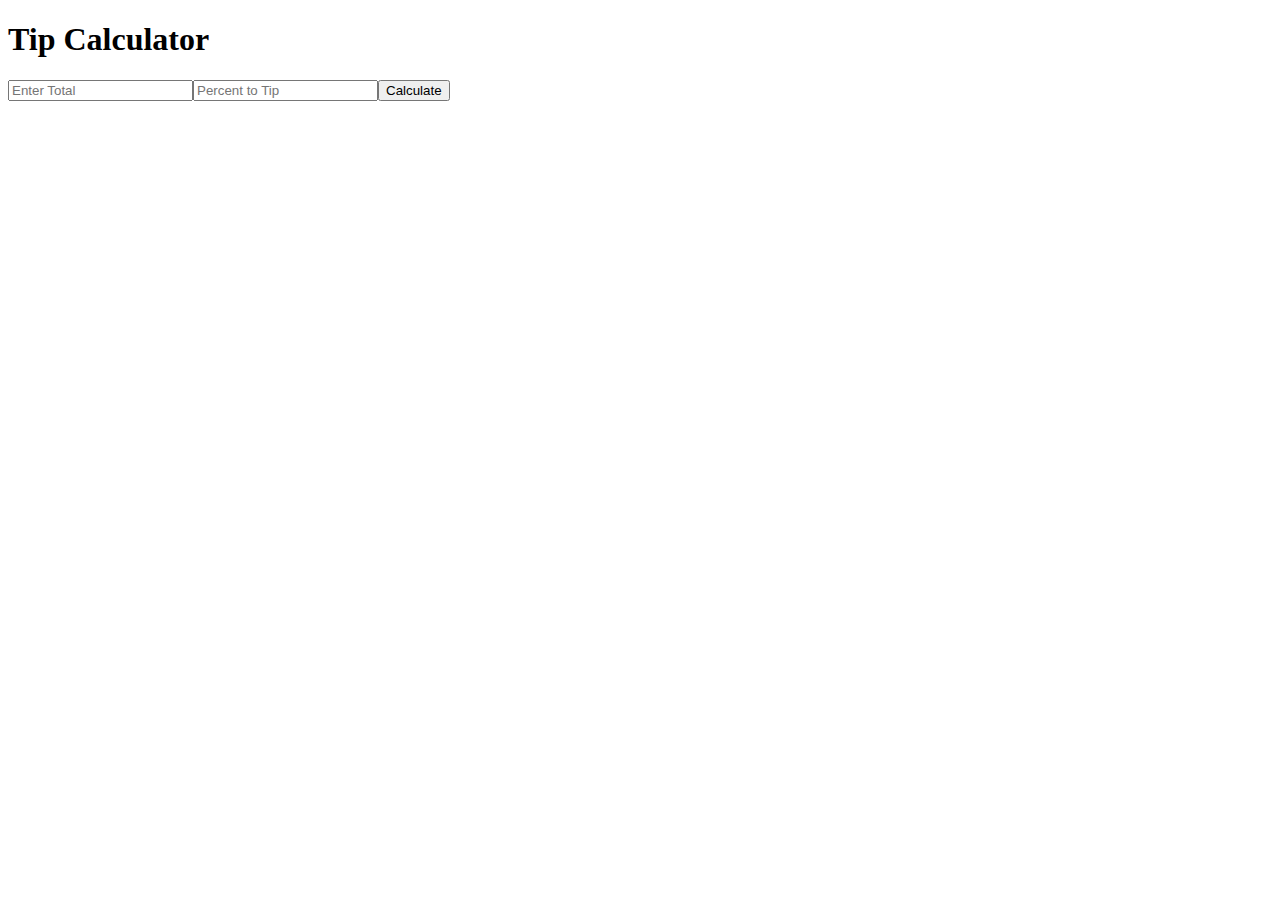
<file: day-02/index.html>
<!DOCTYPE html>
<html lang="en">
<head>
    <meta charset="UTF-8">
    <meta http-equiv="X-UA-Compatible" content="IE=edge">
    <meta name="viewport" content="width=device-width, initial-scale=1.0">
    <title>JS4B: Day 02</title>
</head>
<body>
    <h1>HTML</h1>

    <script src="./js/tip-calculator.js"></script>
</body>
</html>
</file>
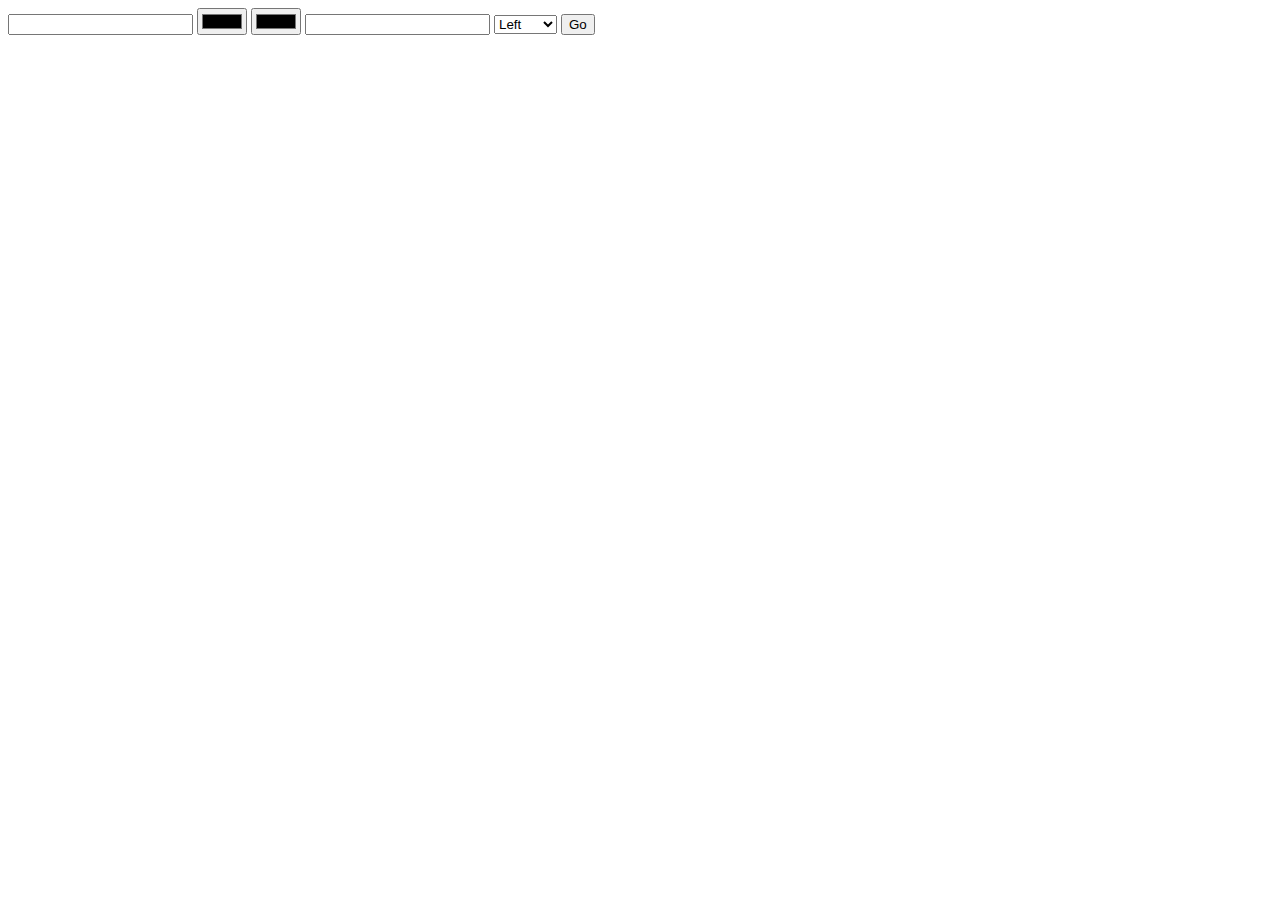
<file: day-09/index.html>
<!DOCTYPE html>
<html lang="en">

<head>
    <meta charset="UTF-8">
    <meta http-equiv="X-UA-Compatible" content="IE=edge">
    <meta name="viewport" content="width=device-width, initial-scale=1.0">
    <title>Document</title>
    <script src="js/script.js" defer></script>
</head>

<body>
    <form action="" name="designer">
        <div>
            <input type="text" name='words' id="words">
            <input type="color" name='bgColor' id="bgColor">
            <input type="color" name='textColor' id="textColor">
            <input type="number" name='padding' id="padding">
            <select name="textAlign" id="textAlign">
                <option value="left">Left</option>
                <option value="center">Center</option>
                <option value="right">Right</option>
            </select>
            <button>Go</button>
        </div>
    </form>

    <h1></h1>

</body>

</html>
</file>
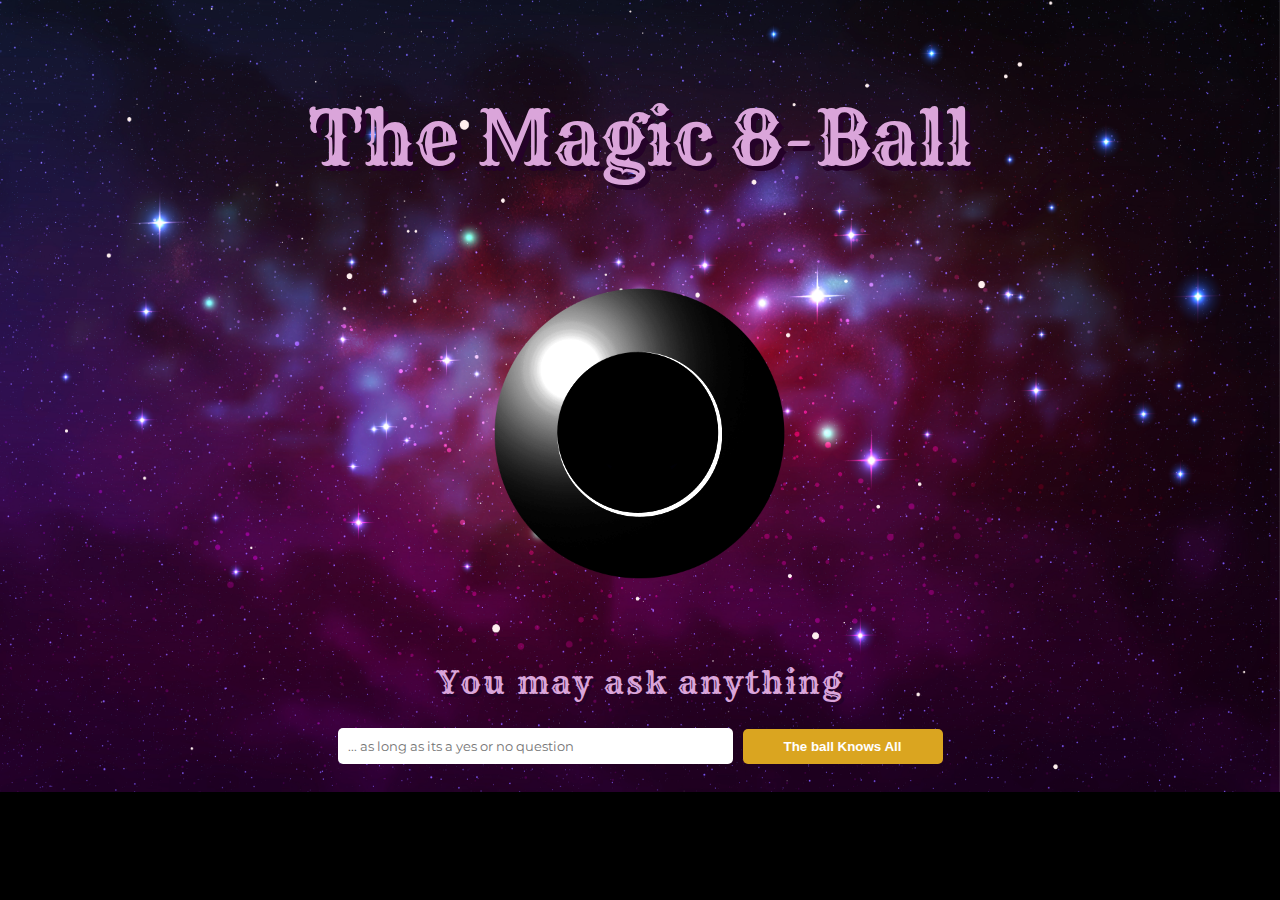
<file: final/index.html>
<!DOCTYPE html>
<html lang="en">

<head>
    <meta charset="UTF-8">
    <meta http-equiv="X-UA-Compatible" content="IE=edge">
    <meta name="viewport" content="width=device-width, initial-scale=1.0">
    <title>Magic 8 Ball</title>
    <link rel="stylesheet" href="./style.css">
    <link href="https://fonts.googleapis.com/css2?family=Montserrat&family=Rye&display=swap" rel="stylesheet">
    <script src="js/script.js" defer></script>
</head>

<body>
    <div class="container">
        <div class="title">
            <h1>The Magic 8-Ball</h1>
        </div>


        <div class="ball-box">
            <div class="ball">
                <img id="ball-img" src="./img/magic8ball_start.png" alt="Magic 8 ball">
            </div>
        </div>


        <div class="form-box">
            <h2 class="invite-text">You may ask anything</h2>
            <form class="form">
                <input class="question" type="text" name="question" placeholder="... as long as its a yes or no question" >
                <button class="button" type="button">The ball Knows All</button>
            </form>
        </div>        
    </div>

</body>

</html>
</file>
<file: final/style.css>
body{
        font-family: 'Montserrat', sans-serif;

    background-color: black;
    background-image: url(./img/bg-stars.jpg);
    background-position:center;
    background-size: cover;
    background-repeat: no-repeat;

    display: flex;
    justify-content: center;
    align-items: center;
}

h1{
    color: rgb(218, 165, 218);
    font-family: 'Rye', cursive;
    font-weight: normal;
    font-size: 56pt;
    text-shadow: 5px 5px #250229;
}

h2{
    color: rgb(218, 165, 218);
    text-shadow: 3px 3px #250229;
    font-family: 'Rye', cursive;
    font-weight: normal;
    font-size: 24pt;
    letter-spacing: 2px;
}

.container{
    height: 80vh;
    display: flex;
    flex-direction: column;
    align-items: center;
    justify-content: center;
}

.ball-box{
    height: 400px;
    width: 400px;
    display: flex;
    justify-content: center;
    align-items: center;
}

.ball img{
    height: 300px;
    width: 300px;
    position: relative;
    filter: brightness(1.8);

    animation-name: bounce;
    animation-duration: 3s;
    animation-iteration-count: infinite;
}

.form-box{
    height: 60px;
    font-display: flex;
    align-items: center;
}

.invite-text{
    text-align: center;
}

input{
    font-family: 'Montserrat', sans-serif;
    width: 375px;
    padding: 10px;
    border-radius: 5px;
    border: none;
    margin-right: 6px;
}
input[type=button]{
    font-family: 'Montserrat', sans-serif;
}

button{
    font-weight: bold;
    width: 200px;
    padding: 10px;
    border: none;
    text-decoration: none;
    border-radius: 5px;
    background-color: goldenrod;
    color: white;
}

.color-change{
    
    animation-name: color-change;
    animation-duration: 3s;
    animation-iteration-count: infinite;
}

@keyframes bounce {
  0%   {top: 0px;}
  50%  {top: -10px}
  100% {top: 0px;}
}

@keyframes color-change {
  0%   {color: rgb(218, 165, 218);}
  20%  {color: rgb(216, 156, 77);}
  100% {color: rgb(218, 165, 218);}
}
</file>
